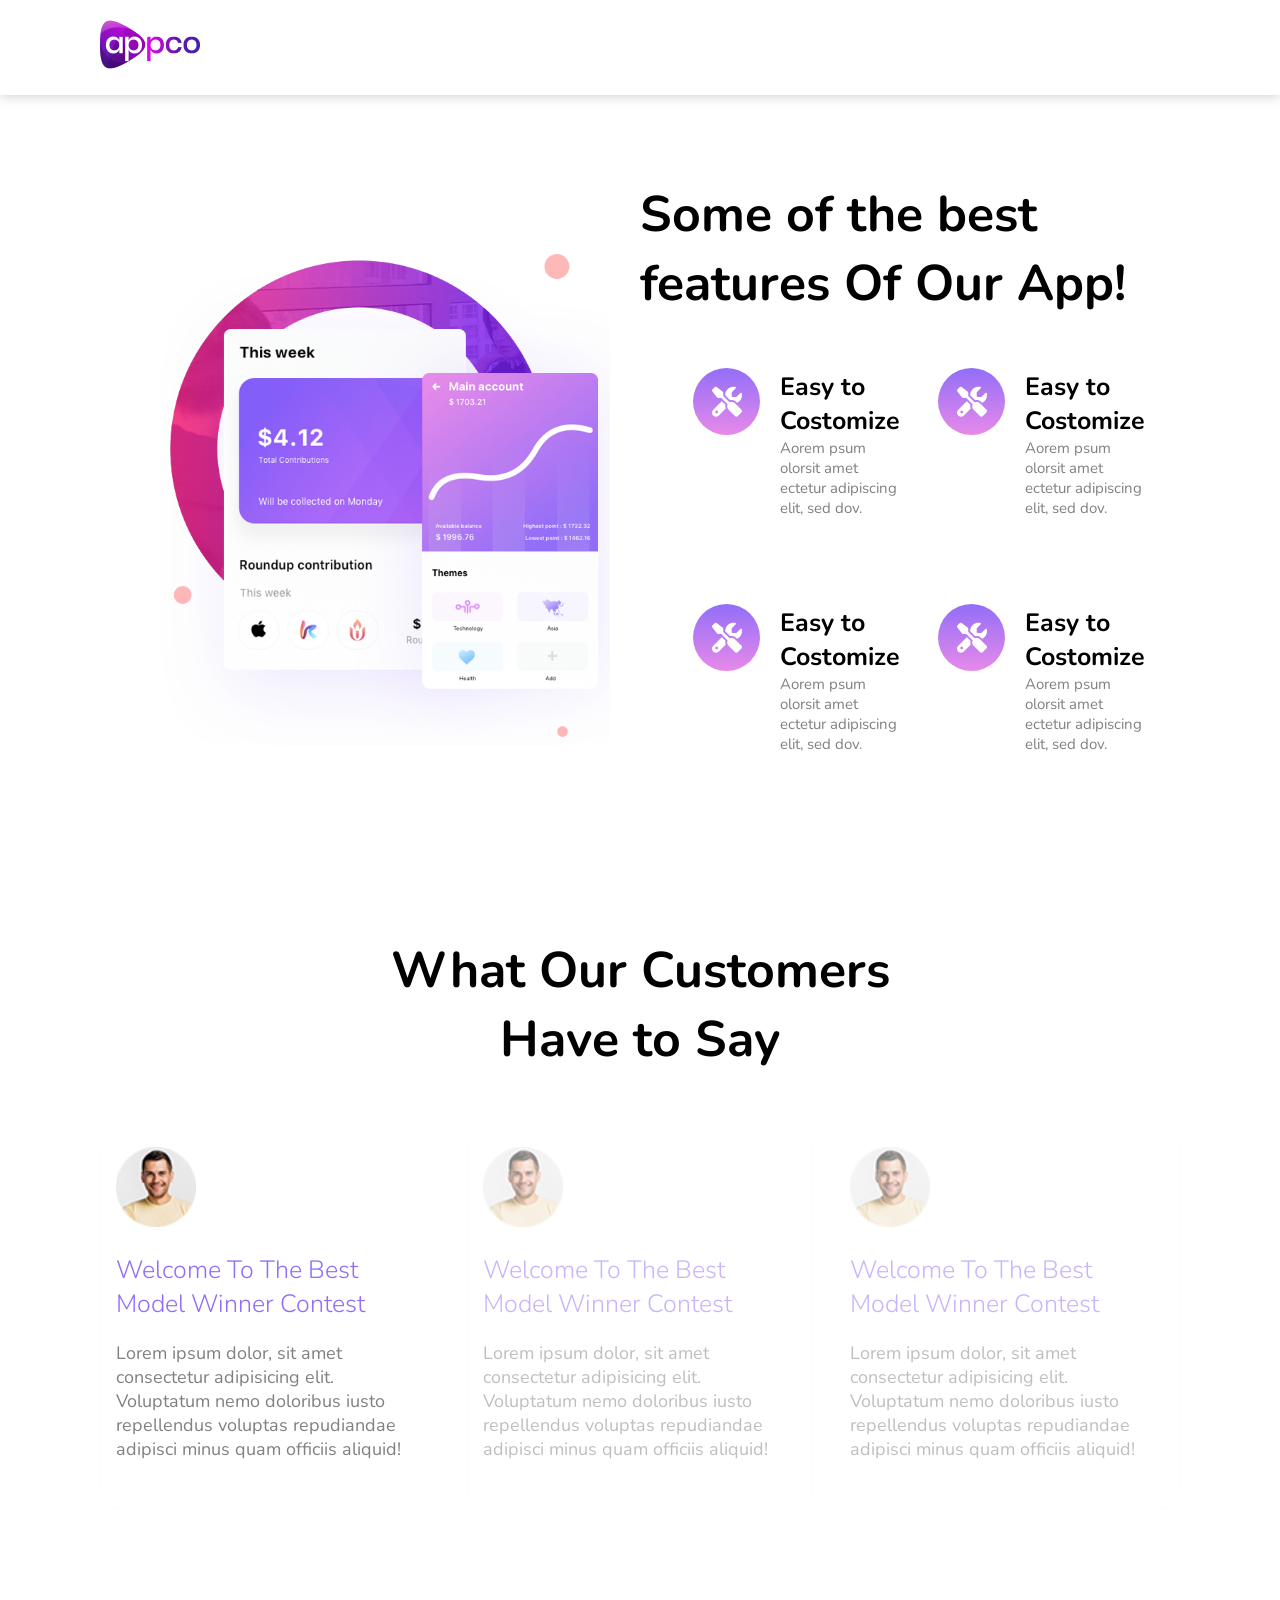
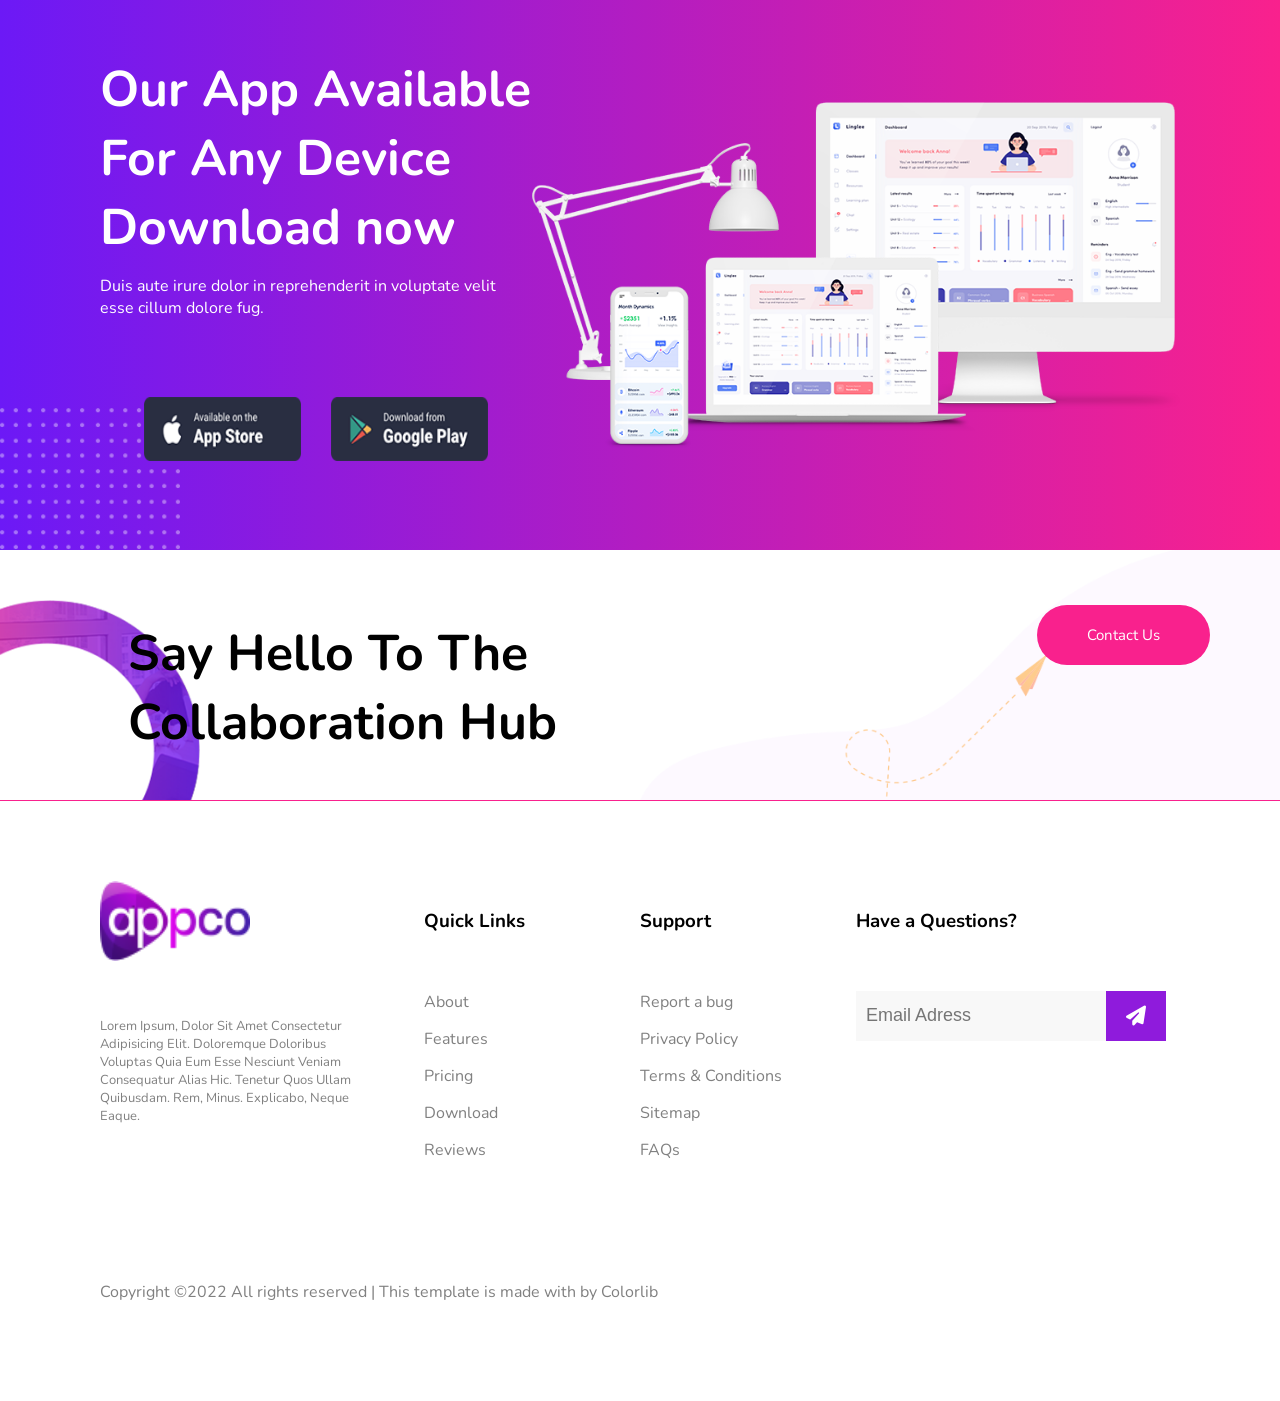
<file: Feature.html>
<!DOCTYPE html>
<html lang="en">

<head>
    <meta charset="UTF-8">
    <meta name="viewport" content="width=device-width, initial-scale=1.0">
    <title>appoco</title>
    <link rel="stylesheet" href="./style.css">
    <link rel="stylesheet" href="style-main.css">
    <link rel="stylesheet" href="https://cdnjs.cloudflare.com/ajax/libs/font-awesome/6.1.2/css/all.min.css"
        integrity="sha512-1sCRPdkRXhBV2PBLUdRb4tMg1w2YPf37qatUFeS7zlBy7jJI8Lf4VHwWfZZfpXtYSLy85pkm9GaYVYMfw5BC1A=="
        crossorigin="anonymous" referrerpolicy="no-referrer" />
    <link rel="preconnect" href="https://fonts.googleapis.com">
    <link rel="preconnect" href="https://fonts.gstatic.com" crossorigin>
    <link href="https://fonts.googleapis.com/css2?family=Nunito:wght@300;400;500;600;700;800;900&display=swap"
        rel="stylesheet">
</head>

<body>
    <!------------------------------------------------------------------------------->
    <!--start nav-->
    <nav>
        <div class="logo">
            <a href="master.html"><img src="./img/nav/xlogo.png.pagespeed.ic.TPJcIPa4Tw.webp" alt=""></a>
        </div>
        <div class="links">
            <ul>
                <li><a href="index.html">Home</a></li>
                <li><a href="Feature.html">Feature</a></li>
                <li><a href="Services.html">Services</a></li>
                <li><a href="Pricing.html">Pricing</a></li>
                <li><a href="#">Pages</a></li>
                <li><a href="#Contact">Contact</a></li>
            </ul>
        </div>
    </nav>
    <!--end nav-->
    <!------------------------------------------------------------------------------->
    <!------------------------------------------------------------------------------->
    <!--start section two-->


    <section class="two">
        <div class="boxs">
            <div class="left-box">
                <img src="./img/section-two/xbest-features.png.pagespeed.ic.-EurwAn5bC.webp" alt="">
            </div>
            <div class="right-box">
                <h2>Some of the best features Of Our App!</h2>
                <div class="boxs">
                    <div class="box1">
                        <div class="icon">
                            <i class="fa-solid fa-screwdriver-wrench"></i>
                        </div>
                        <div class="text">
                            <h3>Easy to Costomize</h3>
                            <p>Aorem psum olorsit amet ectetur adipiscing elit, sed dov.</p>
                        </div>
                    </div>
                    <div class="box1">
                        <div class="icon">
                            <i class="fa-solid fa-screwdriver-wrench"></i>
                        </div>
                        <div class="text">
                            <h3>Easy to Costomize</h3>
                            <p>Aorem psum olorsit amet ectetur adipiscing elit, sed dov.</p>
                        </div>
                    </div>
                    <div class="box1">
                        <div class="icon">
                            <i class="fa-solid fa-screwdriver-wrench"></i>
                        </div>
                        <div class="text">
                            <h3>Easy to Costomize</h3>
                            <p>Aorem psum olorsit amet ectetur adipiscing elit, sed dov.</p>
                        </div>
                    </div>
                    <div class="box1">
                        <div class="icon">
                            <i class="fa-solid fa-screwdriver-wrench"></i>
                        </div>
                        <div class="text">
                            <h3>Easy to Costomize</h3>
                            <p>Aorem psum olorsit amet ectetur adipiscing elit, sed dov.</p>
                        </div>
                    </div>
                </div>
            </div>
        </div>
    </section>


    <!--end section two-->
    <!------------------------------------------------------------------------------->
    <!------------------------------------------------------------------------------->
    <!--start section six-->


    <section class="six">
        <div class="text">
            <h2>What Our Customers Have to Say</h2>
        </div>
        <div class="boxs">
            <div class="box">
                <img src="./img/section-six/xman2.png.pagespeed.ic.9QnQkd8vT9.webp" alt="">
                <h3>Welcome To The Best Model Winner Contest</h3>
                <p>Lorem ipsum dolor, sit amet consectetur adipisicing elit. Voluptatum nemo doloribus iusto repellendus
                    voluptas repudiandae adipisci minus quam officiis aliquid!</p>
            </div>
            <div class="box blur">
                <img src="./img/section-six/xman2.png.pagespeed.ic.9QnQkd8vT9.webp" alt="">
                <h3>Welcome To The Best Model Winner Contest</h3>
                <p>Lorem ipsum dolor, sit amet consectetur adipisicing elit. Voluptatum nemo doloribus iusto repellendus
                    voluptas repudiandae adipisci minus quam officiis aliquid!</p>
            </div>
            <div class="box blur">
                <img src="./img/section-six/xman2.png.pagespeed.ic.9QnQkd8vT9.webp" alt="">
                <h3>Welcome To The Best Model Winner Contest</h3>
                <p>Lorem ipsum dolor, sit amet consectetur adipisicing elit. Voluptatum nemo doloribus iusto repellendus
                    voluptas repudiandae adipisci minus quam officiis aliquid!</p>
            </div>
        </div>
    </section>


    <!--end section six-->
    <!------------------------------------------------------------------------------->
    <!------------------------------------------------------------------------------->
    <!--start app section-->



    <section class="app">
        <div class="left-box">
            <h2>Our App Available For Any Device Download now</h2>
            <p>Duis aute irure dolor in reprehenderit in voluptate velit esse cillum dolore fug.
            </p>
            <div class="imgs">
                <img src="./img/app/xapp_btn1.png.pagespeed.ic.YpLN5QcG95.webp" alt="">
                <img src="./img/app/xapp_btn2.png.pagespeed.ic._NK39AKizi.webp" alt="">
            </div>
        </div>
        <div class="right-box">
            <img src="./img/app/xavailable-app.png.pagespeed.ic.AJNBEefGH7.webp" alt="">
        </div>
        <img src="./img/app/xapp-shape-left.png.pagespeed.ic.S1YjF5wvGa.webp" alt="" class="back" id="Contact">
    </section>



    <!--end app section-->
    <!------------------------------------------------------------------------------->
    <!------------------------------------------------------------------------------->
    <!--start contact us-->

    <section class="contact" id="Contact">
        <div class="content">
            <div class="left-box">
                <h2>Say Hello To The Collaboration Hub</h2>
            </div>
            <img src="./img/contact/xsay-shape-left.png.pagespeed.ic.lpmVustF7k.webp" alt="">
            <div class="right-box">
                <a href="#">contact us</a>
            </div>
        </div>
    </section>


    <!--end contact us-->
    <!------------------------------------------------------------------------------->
    <!------------------------------------------------------------------------------->
    <!--start footer-->


    <footer>
        <div class="boxs">
            <div class="box1">
                <img src="./img/nav/xlogo.png.pagespeed.ic.TPJcIPa4Tw.webp" alt="">
                <p>Lorem ipsum, dolor sit amet consectetur adipisicing elit. Doloremque doloribus voluptas quia eum esse
                    nesciunt veniam consequatur alias hic. Tenetur quos ullam quibusdam. Rem, minus. Explicabo, neque
                    eaque.</p>
            </div>
            <div class="box2">
                <h3>Quick Links</h3>
                <ul>
                    <li> <a href="#">About</a></li>
                    <li> <a href="#">Features</a></li>
                    <li> <a href="#">Pricing</a></li>
                    <li> <a href="#">Download</a></li>
                    <li> <a href="#">Reviews</a></li>
                </ul>
            </div>
            <div class="box3">
                <h3>Support</h3>
                <ul>
                    <li> <a href="#">Report a bug</a></li>
                    <li> <a href="#">Privacy Policy</a></li>
                    <li> <a href="#">Terms & Conditions</a></li>
                    <li> <a href="#">Sitemap</a></li>
                    <li> <a href="#">FAQs</a></li>
                </ul>
            </div>
            <div class="box4">
                <h3>Have a Questions?</h3>
                <form>
                    <input type="email" placeholder="Email Adress">
                    <button class="btn"><i class="fa-solid fa-paper-plane"></i></button>
                </form>
            </div>
        </div>
        <div class="copy">
            <p>Copyright ©2022 All rights reserved | This template is made with by Colorlib</p>
        </div>
    </footer>


    <!--end footer-->
    <!------------------------------------------------------------------------------->

</body>

</html>
</file>
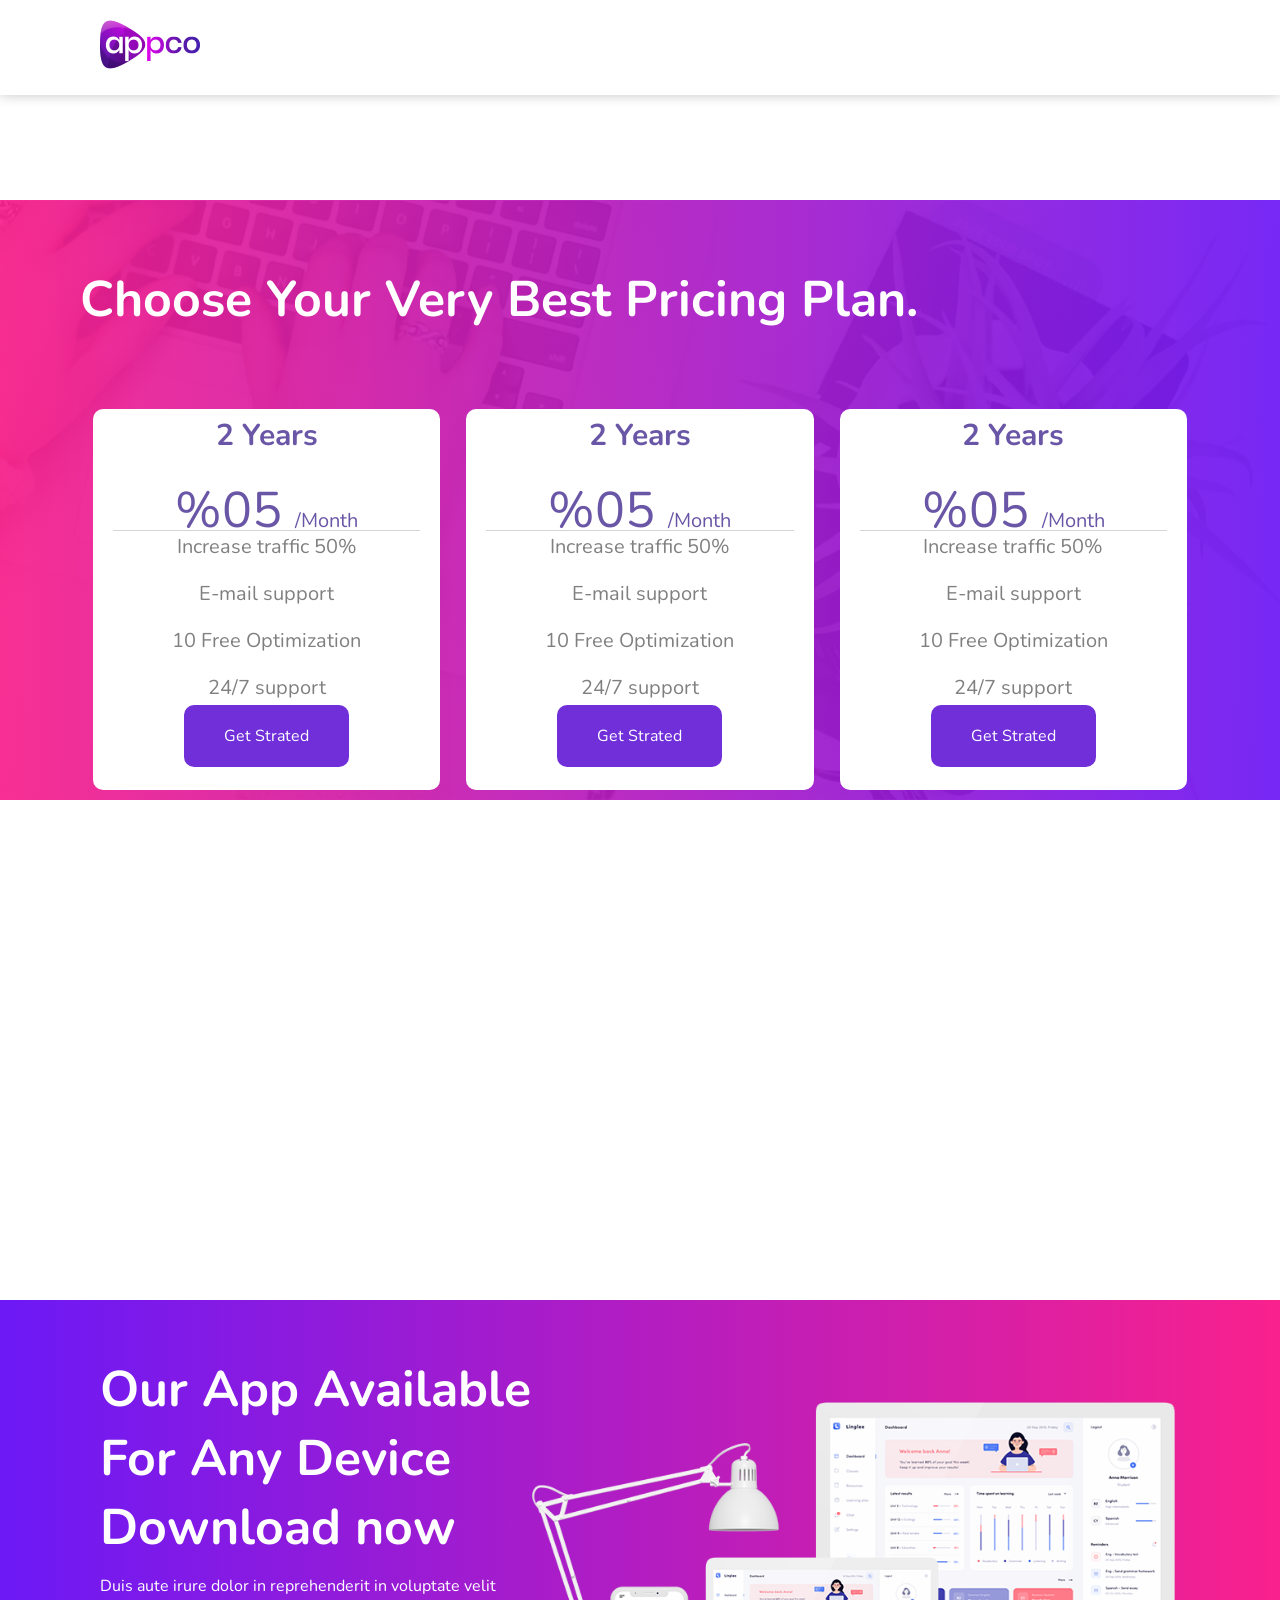
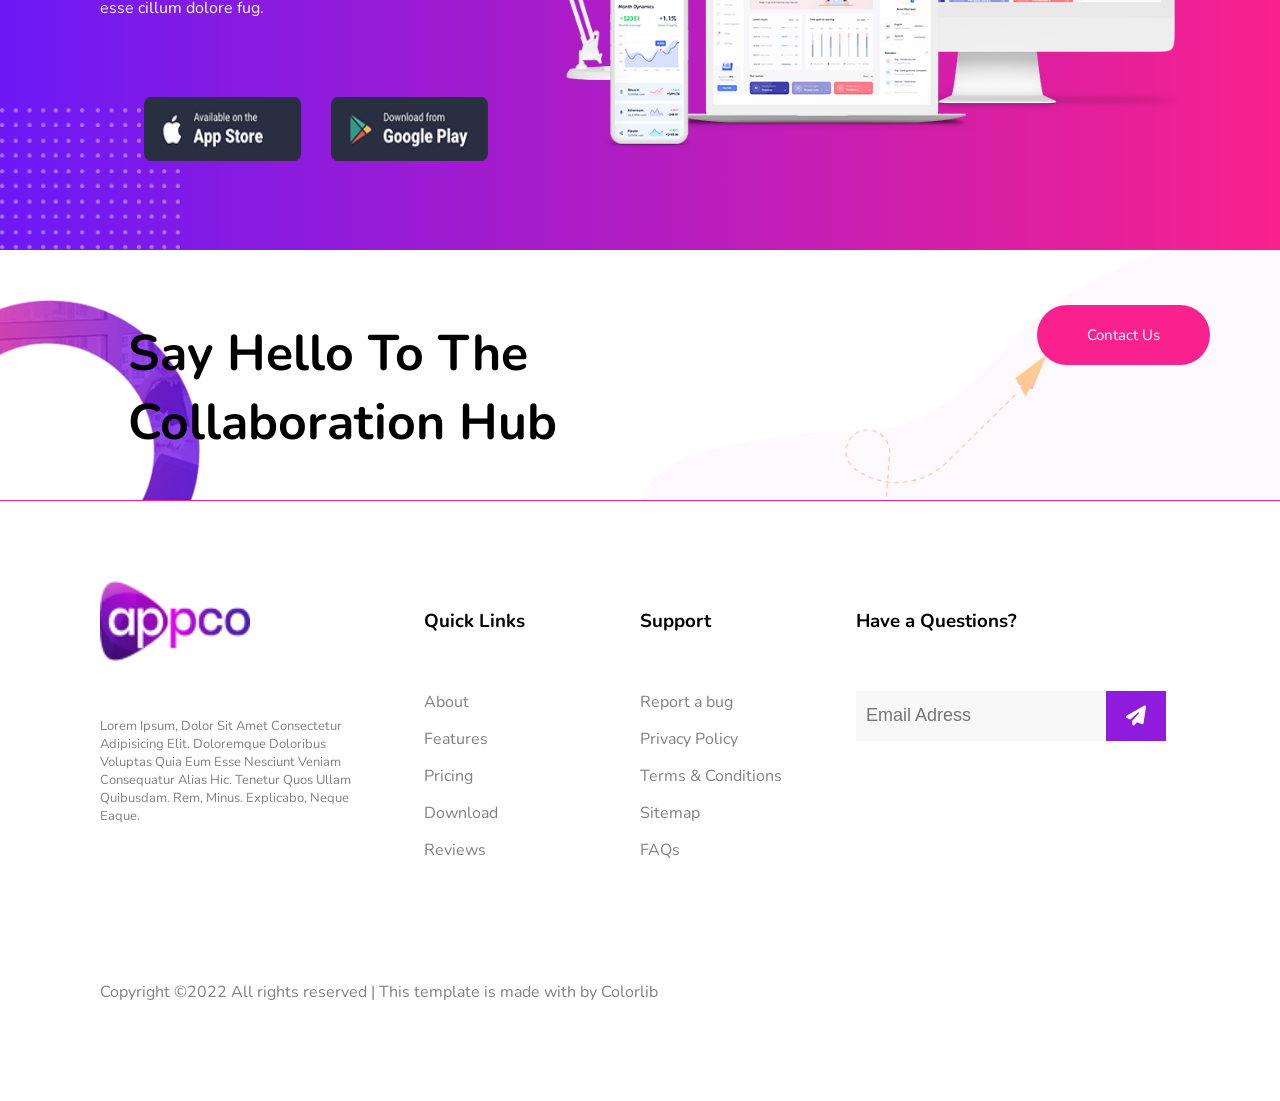
<file: Pricing.html>
<!DOCTYPE html>
<html lang="en">

<head>
    <meta charset="UTF-8">
    <meta name="viewport" content="width=device-width, initial-scale=1.0">
    <title>appoco</title>
    <link rel="stylesheet" href="./style.css">
    <link rel="stylesheet" href="style-main.css">
    <link rel="stylesheet" href="https://cdnjs.cloudflare.com/ajax/libs/font-awesome/6.1.2/css/all.min.css"
        integrity="sha512-1sCRPdkRXhBV2PBLUdRb4tMg1w2YPf37qatUFeS7zlBy7jJI8Lf4VHwWfZZfpXtYSLy85pkm9GaYVYMfw5BC1A=="
        crossorigin="anonymous" referrerpolicy="no-referrer" />
    <link rel="preconnect" href="https://fonts.googleapis.com">
    <link rel="preconnect" href="https://fonts.gstatic.com" crossorigin>
    <link href="https://fonts.googleapis.com/css2?family=Nunito:wght@300;400;500;600;700;800;900&display=swap"
        rel="stylesheet">
</head>

<body>
    <!------------------------------------------------------------------------------->
    <!--start nav-->
    <nav>
        <div class="logo">
            <a href="master.html"><img src="./img/nav/xlogo.png.pagespeed.ic.TPJcIPa4Tw.webp" alt=""></a>
        </div>
        <div class="links">
            <ul>
                <li><a href="index.html">Home</a></li>
                <li><a href="Feature.html">Feature</a></li>
                <li><a href="Services.html">Services</a></li>
                <li><a href="Pricing.html">Pricing</a></li>
                <li><a href="#">Pages</a></li>
                <li><a href="#Contact">Contact</a></li>
            </ul>
        </div>
    </nav>
    <!--end nav-->
    <!------------------------------------------------------------------------------->
    <!------------------------------------------------------------------------------->
    <!--start section five-->


    <section class="five">
        <div class="back-color">
            <div class="text">
                <h2>Choose Your Very Best Pricing Plan.</h2>
            </div>
            <div class="boxs">

                <div class="box">
                    <div class="dis">
                        <h3>2 years</h3>
                        <p><span>%05 </span>/month</p>
                    </div>
                    <div class="stars">
                        <p>Increase traffic 50%</p>
                        <p>E-mail support</p>
                        <p>10 Free Optimization</p>
                        <p>24/7 support</p>
                    </div>
                    <div class="btn">
                        <a href="#">Get Strated</a>
                    </div>
                </div>
                <div class="box">
                    <div class="dis">
                        <h3>2 years</h3>
                        <p><span>%05 </span>/month</p>
                    </div>
                    <div class="stars">
                        <p>Increase traffic 50%</p>
                        <p>E-mail support</p>
                        <p>10 Free Optimization</p>
                        <p>24/7 support</p>
                    </div>
                    <div class="btn">
                        <a href="#">Get Strated</a>
                    </div>
                </div>
                <div class="box">
                    <div class="dis">
                        <h3>2 years</h3>
                        <p><span>%05 </span>/month</p>
                    </div>
                    <div class="stars">
                        <p>Increase traffic 50%</p>
                        <p>E-mail support</p>
                        <p>10 Free Optimization</p>
                        <p>24/7 support</p>
                    </div>
                    <div class="btn">
                        <a href="#">Get Strated</a>
                    </div>
                </div>
            </div>
        </div>
    </section>


    <!--end section five-->
    <!------------------------------------------------------------------------------->
    <!------------------------------------------------------------------------------->
    <!--start app section-->



    <section class="app">
        <div class="left-box">
            <h2>Our App Available For Any Device Download now</h2>
            <p>Duis aute irure dolor in reprehenderit in voluptate velit esse cillum dolore fug.
            </p>
            <div class="imgs">
                <img src="./img/app/xapp_btn1.png.pagespeed.ic.YpLN5QcG95.webp" alt="">
                <img src="./img/app/xapp_btn2.png.pagespeed.ic._NK39AKizi.webp" alt="">
            </div>
        </div>
        <div class="right-box">
            <img src="./img/app/xavailable-app.png.pagespeed.ic.AJNBEefGH7.webp" alt="">
        </div>
        <img src="./img/app/xapp-shape-left.png.pagespeed.ic.S1YjF5wvGa.webp" alt="" class="back" id="Contact">
    </section>



    <!--end app section-->
    <!------------------------------------------------------------------------------->
    <!------------------------------------------------------------------------------->
    <!--start contact us-->

    <section class="contact">
        <div class="content">
            <div class="left-box">
                <h2>Say Hello To The Collaboration Hub</h2>
            </div>
            <img src="./img/contact/xsay-shape-left.png.pagespeed.ic.lpmVustF7k.webp" alt="">
            <div class="right-box">
                <a href="#">contact us</a>
            </div>
        </div>
    </section>


    <!--end contact us-->
    <!------------------------------------------------------------------------------->
    <!------------------------------------------------------------------------------->
    <!--start footer-->


    <footer>
        <div class="boxs">
            <div class="box1">
                <img src="./img/nav/xlogo.png.pagespeed.ic.TPJcIPa4Tw.webp" alt="">
                <p>Lorem ipsum, dolor sit amet consectetur adipisicing elit. Doloremque doloribus voluptas quia eum esse
                    nesciunt veniam consequatur alias hic. Tenetur quos ullam quibusdam. Rem, minus. Explicabo, neque
                    eaque.</p>
            </div>
            <div class="box2">
                <h3>Quick Links</h3>
                <ul>
                    <li> <a href="#">About</a></li>
                    <li> <a href="#">Features</a></li>
                    <li> <a href="#">Pricing</a></li>
                    <li> <a href="#">Download</a></li>
                    <li> <a href="#">Reviews</a></li>
                </ul>
            </div>
            <div class="box3">
                <h3>Support</h3>
                <ul>
                    <li> <a href="#">Report a bug</a></li>
                    <li> <a href="#">Privacy Policy</a></li>
                    <li> <a href="#">Terms & Conditions</a></li>
                    <li> <a href="#">Sitemap</a></li>
                    <li> <a href="#">FAQs</a></li>
                </ul>
            </div>
            <div class="box4">
                <h3>Have a Questions?</h3>
                <form>
                    <input type="email" placeholder="Email Adress">
                    <button class="btn"><i class="fa-solid fa-paper-plane"></i></button>
                </form>
            </div>
        </div>
        <div class="copy">
            <p>Copyright ©2022 All rights reserved | This template is made with by Colorlib</p>
        </div>
    </footer>


    <!--end footer-->
    <!------------------------------------------------------------------------------->

</body>

</html>
</file>
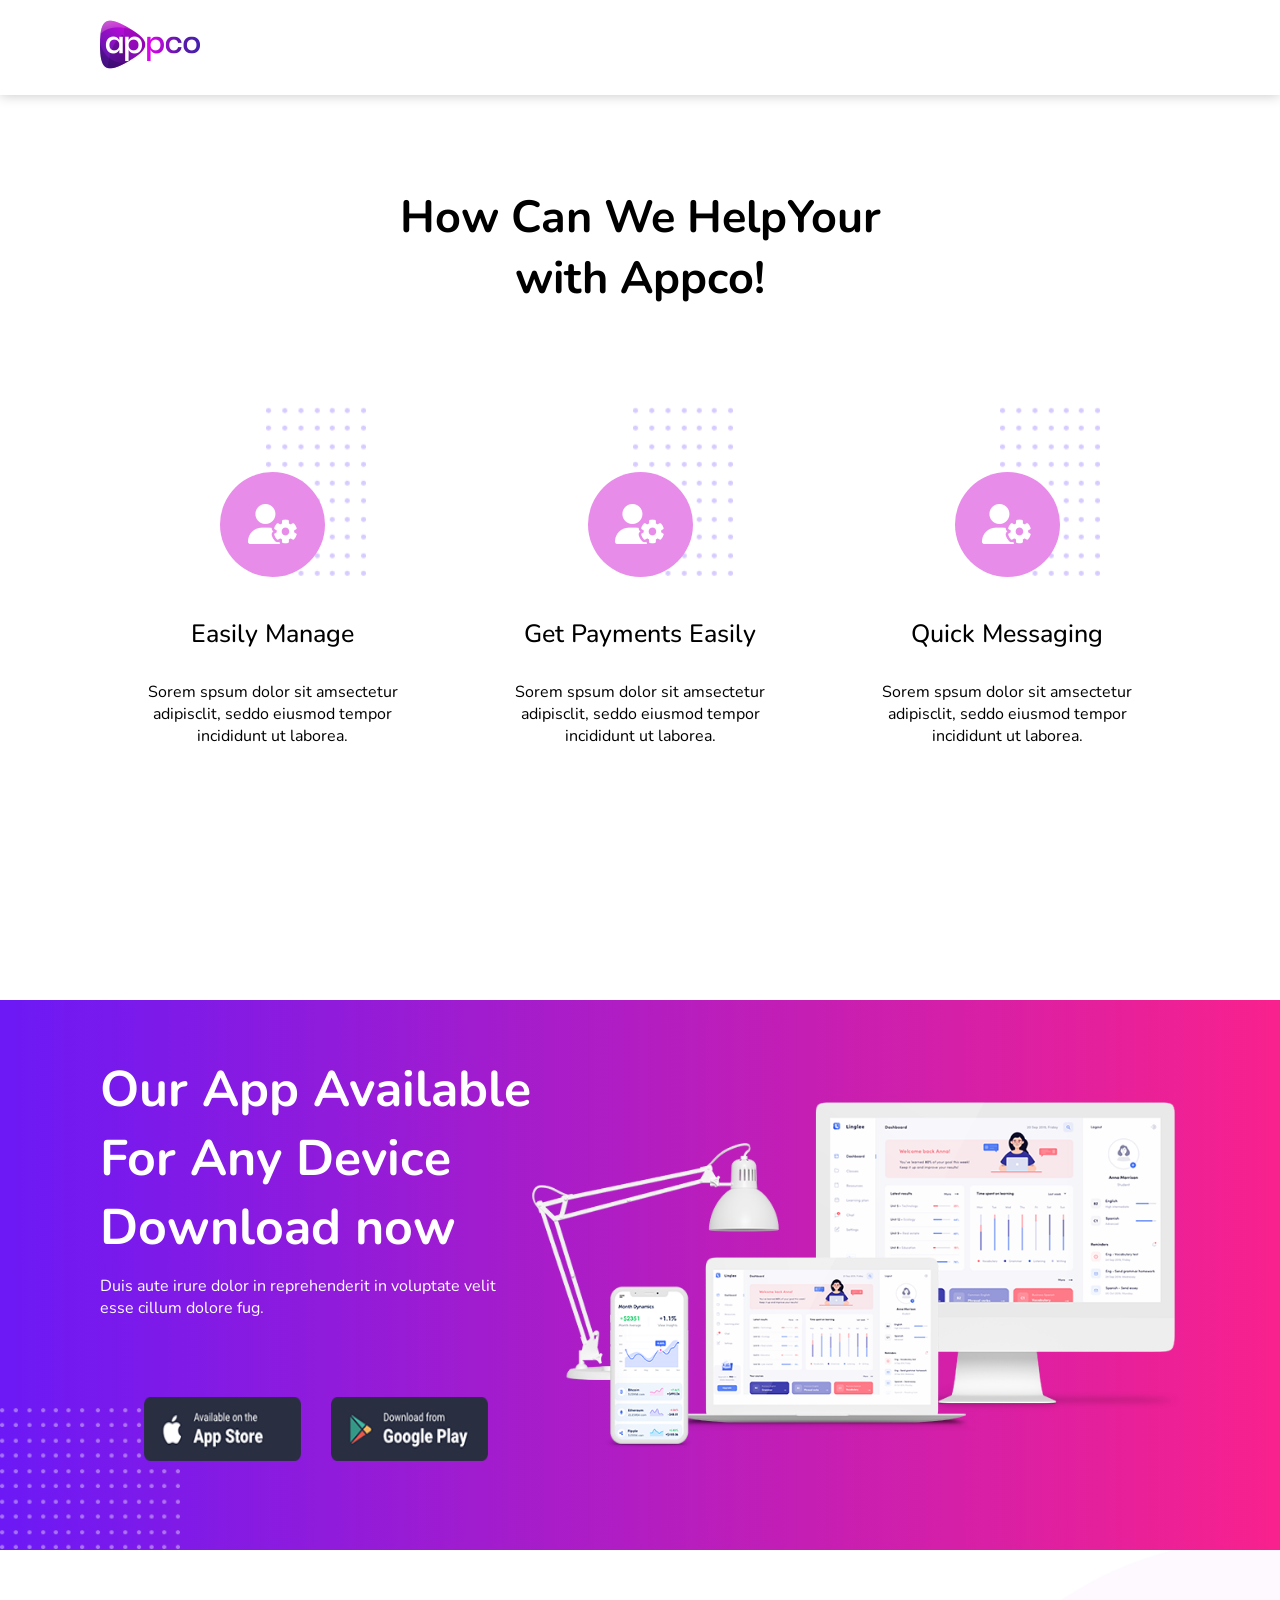
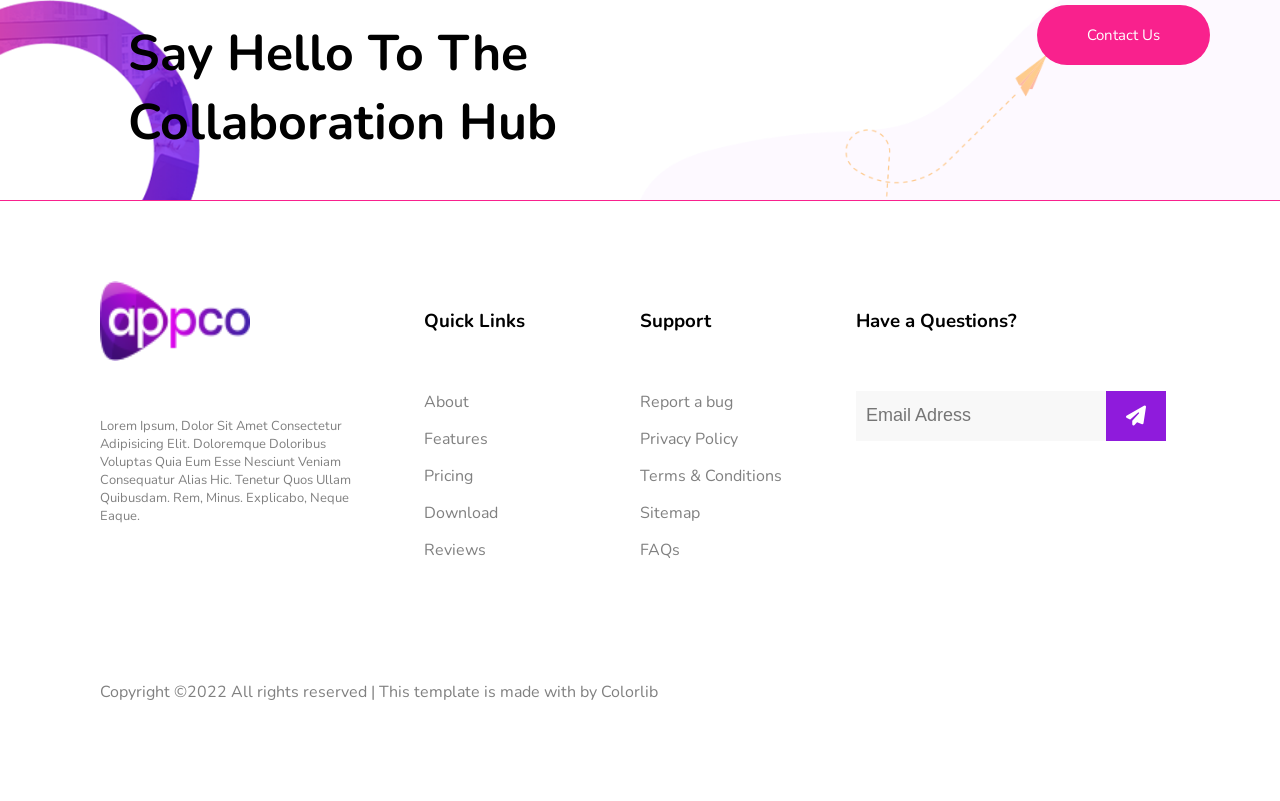
<file: Services.html>
<!DOCTYPE html>
<html lang="en">

<head>
    <meta charset="UTF-8">
    <meta name="viewport" content="width=device-width, initial-scale=1.0">
    <title>appoco</title>
    <link rel="stylesheet" href="./style.css">
    <link rel="stylesheet" href="style-main.css">
    <link rel="stylesheet" href="https://cdnjs.cloudflare.com/ajax/libs/font-awesome/6.1.2/css/all.min.css"
        integrity="sha512-1sCRPdkRXhBV2PBLUdRb4tMg1w2YPf37qatUFeS7zlBy7jJI8Lf4VHwWfZZfpXtYSLy85pkm9GaYVYMfw5BC1A=="
        crossorigin="anonymous" referrerpolicy="no-referrer" />
    <link rel="preconnect" href="https://fonts.googleapis.com">
    <link rel="preconnect" href="https://fonts.gstatic.com" crossorigin>
    <link href="https://fonts.googleapis.com/css2?family=Nunito:wght@300;400;500;600;700;800;900&display=swap"
        rel="stylesheet">
</head>

<body>
    <!------------------------------------------------------------------------------->
    <!--start nav-->
    <nav>
        <div class="logo">
            <a href="master.html"><img src="./img/nav/xlogo.png.pagespeed.ic.TPJcIPa4Tw.webp" alt=""></a>
        </div>
        <div class="links">
            <ul>
                <li><a href="index.html">Home</a></li>
                <li><a href="Feature.html">Feature</a></li>
                <li><a href="Services.html">Services</a></li>
                <li><a href="Pricing.html">Pricing</a></li>
                <li><a href="#">Pages</a></li>
                <li><a href="#Contact">Contact</a></li>
            </ul>
        </div>
    </nav>
    <!--end nav-->
    <!------------------------------------------------------------------------------->
    <!------------------------------------------------------------------------------->
    <!--start section three-->


    <section class="three">
        <div class="text">
            <h2>How Can We HelpYour with Appco!</h2>
        </div>
        <div class="boxs">
            <div class="box1">
                <div class="icon">
                    <i class="fa-solid fa-user-gear"></i>
                </div>
                <div class="title">
                    <h3>Easily Manage</h3>
                    <p>Sorem spsum dolor sit amsectetur adipisclit, seddo eiusmod tempor incididunt ut laborea.</p>
                </div>
                <img src="./img/section-three/xdot-bg.png.pagespeed.ic.CHsEbhdzpj.webp" alt="">
            </div>
            <div class="box1">
                <div class="icon">
                    <i class="fa-solid fa-user-gear"></i>
                </div>
                <div class="title">
                    <h3>Get Payments Easily</h3>
                    <p>Sorem spsum dolor sit amsectetur adipisclit, seddo eiusmod tempor incididunt ut laborea.</p>
                </div>
                <img src="./img/section-three/xdot-bg.png.pagespeed.ic.CHsEbhdzpj.webp" alt="">
            </div>
            <div class="box1">
                <div class="icon">
                    <i class="fa-solid fa-user-gear"></i>
                </div>
                <div class="title">
                    <h3>Quick Messaging</h3>
                    <p>Sorem spsum dolor sit amsectetur adipisclit, seddo eiusmod tempor incididunt ut laborea.</p>
                </div>
                <img src="./img/section-three/xdot-bg.png.pagespeed.ic.CHsEbhdzpj.webp" alt="">
            </div>
        </div>
    </section>


    <!--end section three-->
    <!------------------------------------------------------------------------------->
    <!------------------------------------------------------------------------------->
    <!--start app section-->



    <section class="app">
        <div class="left-box">
            <h2>Our App Available For Any Device Download now</h2>
            <p>Duis aute irure dolor in reprehenderit in voluptate velit esse cillum dolore fug.
            </p>
            <div class="imgs">
                <img src="./img/app/xapp_btn1.png.pagespeed.ic.YpLN5QcG95.webp" alt="">
                <img src="./img/app/xapp_btn2.png.pagespeed.ic._NK39AKizi.webp" alt="">
            </div>
        </div>
        <div class="right-box">
            <img src="./img/app/xavailable-app.png.pagespeed.ic.AJNBEefGH7.webp" alt="">
        </div>
        <img src="./img/app/xapp-shape-left.png.pagespeed.ic.S1YjF5wvGa.webp" alt="" class="back" id="Contact">
    </section>



    <!--end app section-->
    <!------------------------------------------------------------------------------->
    <!------------------------------------------------------------------------------->
    <!--start contact us-->

    <section class="contact">
        <div class="content">
            <div class="left-box">
                <h2>Say Hello To The Collaboration Hub</h2>
            </div>
            <img src="./img/contact/xsay-shape-left.png.pagespeed.ic.lpmVustF7k.webp" alt="">
            <div class="right-box">
                <a href="#">contact us</a>
            </div>
        </div>
    </section>


    <!--end contact us-->
    <!------------------------------------------------------------------------------->
    <!------------------------------------------------------------------------------->
    <!--start footer-->


    <footer>
        <div class="boxs">
            <div class="box1">
                <img src="./img/nav/xlogo.png.pagespeed.ic.TPJcIPa4Tw.webp" alt="">
                <p>Lorem ipsum, dolor sit amet consectetur adipisicing elit. Doloremque doloribus voluptas quia eum esse
                    nesciunt veniam consequatur alias hic. Tenetur quos ullam quibusdam. Rem, minus. Explicabo, neque
                    eaque.</p>
            </div>
            <div class="box2">
                <h3>Quick Links</h3>
                <ul>
                    <li> <a href="#">About</a></li>
                    <li> <a href="#">Features</a></li>
                    <li> <a href="#">Pricing</a></li>
                    <li> <a href="#">Download</a></li>
                    <li> <a href="#">Reviews</a></li>
                </ul>
            </div>
            <div class="box3">
                <h3>Support</h3>
                <ul>
                    <li> <a href="#">Report a bug</a></li>
                    <li> <a href="#">Privacy Policy</a></li>
                    <li> <a href="#">Terms & Conditions</a></li>
                    <li> <a href="#">Sitemap</a></li>
                    <li> <a href="#">FAQs</a></li>
                </ul>
            </div>
            <div class="box4">
                <h3>Have a Questions?</h3>
                <form>
                    <input type="email" placeholder="Email Adress">
                    <button class="btn"><i class="fa-solid fa-paper-plane"></i></button>
                </form>
            </div>
        </div>
        <div class="copy">
            <p>Copyright ©2022 All rights reserved | This template is made with by Colorlib</p>
        </div>
    </footer>


    <!--end footer-->
    <!------------------------------------------------------------------------------->

</body>

</html>
</file>
<file: style.css>
/*strat section one*/


.one {
    height: 600px;
    margin-top: 100px;
    margin-bottom: 100px;
}

.one .boxs {
    width: 100%;
    height: 100%;
    display: flex;
    justify-content: space-between;
    align-items: center;
}

.one .boxs .left-box,
.one .boxs .right-box {
    width: 50%;
    height: 100%;
}

.one .boxs .left-box {
    padding: 7% 0;
}

.one .boxs .left-box p {
    font-size: 15px;
    color: #2b044d;
    padding: 10px 0;
}

.one .boxs .left-box h1 {
    font-size: 70px;
    color: #2b044d;
    margin-bottom: 10px;
}

.one .boxs .left-box .change-color {
    color: gray;
    font-size: 18px;
}

.one .boxs .left-box .btn {
    width: 40%;
    height: 15%;
    margin-top: 30px;
    display: flex;
    align-items: center;
    justify-content: space-between;
}

.one .boxs .left-box .btn a {
    width: fit-content;
    padding: 15px 50px;
    border-radius: 50px;
    background: #f9218d;
    color: white;
    text-transform: capitalize;
}

.one .boxs .left-box .btn .icon {
    width: 50px;
    height: 50px;
    padding: unset;
    border-radius: 50%;
    display: flex;
    align-items: center;
    justify-content: center;
    background-color: #d852e8;
}

.one .boxs .left-box .btn .icon i {
    color: white;
}

.one .boxs .right-box {
    display: flex;
    justify-content: center;
    align-items: center;
}

.one .boxs .right-box img {
    width: 450px;
    margin-left: 80px;
}



/*end section one*/
/*---------------------------------------------------------------------------------------*/
/*---------------------------------------------------------------------------------------*/
/*start section two*/


.two {
    height: 800px;
    padding-top: 80px;
    padding-bottom: 80px;
    margin-top: 100px;
}

.two .boxs {
    width: 100%;
    height: 100%;
    display: flex;
}

.two .boxs .left-box,
.two .boxs .right-box {
    width: 50%;
    height: 100%;
}


.two .boxs .left-box {
    padding: 30px;
    display: flex;
    justify-content: flex-end;
    align-items: center;
}

.two .boxs .left-box img {
    width: 450px;
}


.two .boxs .right-box h2 {
    width: 100%;
    height: 20%;
    font-size: 50px;
}

.two .boxs .right-box .boxs {
    height: 80%;
    display: flex;
    flex-wrap: wrap;
    padding: 20px;
}

.two .boxs .right-box .boxs .box1 {
    width: 49%;
    height: 49%;
    display: flex;
    justify-content: center;
    align-items: center;
    gap: 20px;
}

.two .boxs .right-box .boxs .box1 .text {
    width: 50%;
}

.two .boxs .right-box .boxs .box1 .text h3 {
    font-size: 25px;
}

.two .boxs .right-box .boxs .box1 .text p {
    font-size: 15px;
    color: gray;
}

.two .boxs .right-box .boxs .box1 .icon {
    width: 40%;
    height: 100%;
    display: flex;
    justify-content: flex-end;
}

.two .boxs .right-box .boxs .box1 .icon i {
    width: 67px;
    height: 67px;
    margin-top: 40px;
    border-radius: 50%;
    color: white;
    display: flex;
    align-items: center;
    justify-content: center;
    font-size: 30px;
    background-image: -webkit-linear-gradient(90deg, #e78ae9 0%, #926ef8 100%)
}

/*end section two*/
/*---------------------------------------------------------------------------------------*/
/*---------------------------------------------------------------------------------------*/
/*start section three*/


.three {
    height: 900px;
    padding-top: 80px;
    padding-bottom: 80px;
    display: flex;
    flex-direction: column;
    justify-content: center;
    margin-top: 100px;

}

.three .text {
    width: 50%;
    height: 18%;
    margin: auto;
    font-size: 30px;
    text-align: center;
}

.three .boxs {
    width: 100%;
    height: 80%;
    display: flex;
    justify-content: space-between;
    align-items: center;
}


.three .boxs .box1 {
    width: 32%;
    height: 80%;
    border-radius: 10px;
    position: relative;
    transition: 0.5s;
}

.three .boxs .box1 img {
    width: 100px;
    position: absolute;
    top: 20px;
    right: 80px;

}

.three .boxs .box1:hover img {
    position: absolute;
    right: 55px;
    transition: 0.5s;
}

.three .boxs .box1:hover .icon i {
    background-color: #835ef8;
    transition: 0.5s;
}

.three .boxs .box1:hover {
    border: 1px solid #835ef8;
    transition: 0.5s;
}

.three .boxs .box1 .icon {
    width: 100%;
    height: 40%;
    display: flex;
    flex-direction: column;
    justify-content: flex-end;
    align-items: center;
    margin-top: 20px;
}

.three .boxs .box1 .icon i {
    width: 105px;
    height: 105px;
    background-color: #e88cea;
    border-radius: 50%;
    display: flex;
    justify-content: center;
    align-items: center;
    font-size: 40px;
    color: white;
    z-index: 1000;
    margin-bottom: 20px;
}

.three .boxs .box1 .title h3 {
    width: 100%;
    font-size: 25px;
    font-weight: 500;
    padding: 20px 0;
    text-align: center;
}

.three .boxs .box1 .title h3:hover {
    color: #835ef8;
    cursor: pointer;
}

.three .boxs .box1 .title p {
    width: 100%;
    text-align: center;
    padding: 10px 30px;
}


/*end section three*/
/*---------------------------------------------------------------------------------------*/
/*---------------------------------------------------------------------------------------*/
/*start section four*/


.four {
    padding-right: unset;
    height: 700px;
}

.four .boxs {
    width: 100%;
    height: 100%;
    display: flex;
    align-items: center;
}

.four .boxs .left-box,
.four .boxs .right-box {
    height: 80%;
}

.four .boxs .left-box {
    width: 40%;
    padding: 15% 0;
}

.four .boxs .right-box {
    width: 60%;
    background-image: url(./img/section-four/1.webp);
}

.four .boxs .left-box h2 {
    font-size: 40px;
    width: 300px;
    color: #2b044d;
}

.four .boxs .left-box p {
    padding: 20px 60px 0 0;
}


/*end section four*/
/*---------------------------------------------------------------------------------------*/
/*---------------------------------------------------------------------------------------*/
/*start section five*/


.five {
    height: 600px;
    background: url(/img/section-five/best_pricingbg.jpg.webp);
    background-size: cover;
    background-position: center;
    padding: unset;
    margin-bottom: 500px;
    margin-top: 200px;
}

.five .back-color {
    padding: 0 80px;
    width: 100%;
    height: 100%;
    display: flex;
    flex-direction: column;
    background-image: -webkit-linear-gradient(0deg, #f9218dec 0%, #6e19f6ec 100%);
}

.five .back-color .text {
    width: 100%;
    height: 50%;
    display: flex;
    align-items: center;
}

.five .back-color .text h2 {
    font-size: 50px;
    color: white;
    text-align: center;
}

.five .back-color .boxs {
    width: 100%;
    height: 100%;
    display: flex;
    justify-content: space-around;
    align-items: center;
}

.five .back-color .boxs .box .one {
    position: absolute;
    width: 150px;
    height: 150px;
    bottom: -100px;
    right: -50px;
}

.five .back-color .boxs .box {
    width: 31%;
    height: 95%;
    border-radius: 10px;
    padding: 20px;
    background-color: white;
}

.five .back-color .boxs .box:hover {
    border: 1px solid #f9218d;
    transition: 0.5s;
}

.five .back-color .boxs .box:hover .btn a {
    background-color: #f9218d;
    transition: 1.5s;
}

.five .back-color .boxs .box .dis {
    width: 100%;
    height: 30%;
    display: flex;
    flex-direction: column;
    align-items: center;
    justify-content: center;
    gap: 20px;
    border-bottom: 1px solid rgba(128, 128, 128, 0.336);
}

.five .back-color .boxs .box .dis h3 {
    font-size: 30px;
    color: #6a56a6;
    text-transform: capitalize;
}

.five .back-color .boxs .box .dis p {
    font-size: 20px;
    color: #6a56a6;
    text-transform: capitalize;
}

.five .back-color .boxs .box .dis p span {
    font-size: 50px;
}

.five .back-color .boxs .box .stars {
    width: 100%;
    height: 50%;
    display: flex;
    flex-direction: column;
    justify-content: center;
    align-items: center;
    text-align: center;
    gap: 20px;
}

.five .back-color .boxs .box .stars p {
    font-size: 20px;
    color: gray;
}

.five .back-color .boxs .box .btn {
    width: 100%;
    height: 20%;
    display: flex;
    justify-content: center;
    align-items: center;
}

.five .back-color .boxs .box .btn a {
    color: white;
    text-transform: capitalize;
    padding: 20px 40px;
    border-radius: 10px;
    background-color: #712fda;
}

/*end section five*/
/*---------------------------------------------------------------------------------------*/
/*---------------------------------------------------------------------------------------*/
/*start section six*/


.six {
    height: 700px;
}

.six .text {
    width: 100%;
    height: 30%;
    display: flex;
    align-items: center;
    justify-content: center;
}

.six .text h2 {
    width: 500px;
    text-align: center;
    font-size: 50px;
}

.six .boxs {
    width: 100%;
    height: 60%;
    display: flex;
    justify-content: space-between;
    align-items: center;
}

.six .boxs .box {
    width: 32%;
    height: 90%;
    background-color: white;
    border-radius: 20px;
    border: 1px solid rgba(128, 128, 128, 0.021);
    padding: 15px;
}

.six .boxs .box img {
    width: 80px;
}

.six .boxs .box h3 {
    padding: 20px 0;
    font-size: 25px;
    color: #926ef8;
    font-weight: 300;
}

.six .boxs .box p {
    width: 300px;
    font-size: 18px;
    color: gray;
}

.six .boxs .blur {
    opacity: 0.5;
}

/*end section six*/
/*---------------------------------------------------------------------------------------*/
</file>
<file: style-main.css>
* {
    margin: 0;
    padding: 0;
    box-sizing: border-box;
}

img {
    width: 100%;
}

li {
    list-style: none;
}

a {
    text-decoration: none;
}

nav,
section,
footer {
    width: 1343px;
    margin: auto;
    padding: 0 100px;
}

body {
    font-family: 'Nunito', sans-serif;
}


/*--------------------------------------------------------------------*/
/*start nav*/

nav {
    height: 100px;
    padding: unset;
    padding: 20px;
    display: flex;
    justify-content: space-between;
    box-shadow: #0000003b 0px 0px 12px;
    z-index: 5000;
    position: fixed;
    left: 0;
    right: 0;
    top: 0;
    background-color: white;
}

nav .fa-solid {
    display: none;
}

nav .logo {
    width: 30%;
    height: 100%;
    display: flex;
    justify-content: flex-start;
    align-items: center;
}


nav .logo a img {
    width: 100px;
    margin-left: 100px;
}

nav .links {
    width: 50%;
    height: 100%;
}

nav .links ul {
    width: 100%;
    height: 100%;
    display: flex;
    justify-content: center;
    align-items: center;
    gap: 20px;
}

nav .links ul li {
    width: fit-content;
    height: fit-content;
    padding: 10px;
    display: flex;
    align-items: center;
    justify-content: center;
}

nav .links ul li:hover {
    border-bottom: 2px solid #a60dcf;
    cursor: pointer;
}

nav .links ul li a {
    font-size: 17px;
    color: #051441;
}




/*end nav*/
/*--------------------------------------------------------------------*/
/*--------------------------------------------------------------------*/
/*start app section*/


.app {
    height: 550px;
    background-image: -webkit-linear-gradient(0deg, #6c19f6 0%, #f9218d 100%);
    display: flex;
    align-items: center;
    justify-content: center;
    position: relative;
}

.app .back {
    position: absolute;
    width: 180px;
    left: 0;
    bottom: 0;
    z-index: 1;
}

.app .left-box {
    width: 40%;
    height: 80%;
}

.app .left-box h2 {
    width: 100%;
    height: 50%;
    font-size: 50px;
    color: white;
}

.app .left-box p {
    width: 100%;
    height: 20%;
    color: white;
}

.app .left-box .imgs {
    display: flex;
    align-items: center;
    justify-content: center;
    gap: 30px;
    width: 100%;
    height: 30%;
    padding: 20px;

}

.app .left-box .imgs img {
    width: 40%;
    height: 70%;
    z-index: 1000;
}

.app .right-box {
    width: 60%;
    height: 80%;
    display: flex;
    align-items: center;
    justify-content: center;
}




/*end app section*/
/*--------------------------------------------------------------------*/
/*--------------------------------------------------------------------*/
/*start Contact us*/

.contact {
    padding: unset;
    overflow: hidden;
    border-bottom: 1px solid rgb(249, 33, 141);
}

.content {
    height: 250px;
    width: 100%;
    display: flex;
    position: relative;
}

.content img {
    width: 300px;
    position: absolute;
    bottom: -40%;
    left: -100px;
    animation: rotate 30s infinite;
}

@keyframes rotate {
    from {
        transform: rotate(0);
    }

    to {
        transform: rotate(360deg);
    }
}



.content .left-box,
.content .right-box {
    width: 50%;
    height: 100%;
}

.content .left-box {

    background-color: white;
    padding: 2% 0 0 10%;
    display: flex;
    align-items: center;
}

.content .left-box h2 {
    font-size: 50px;
    z-index: 1000;
}

.content .right-box {
    background: url(/img/contact/xsay-shape-right.png.pagespeed.ic.eTuVF_bJv6.webp);
    background-size: cover;
    background-position: bottom;
    display: flex;
    justify-content: flex-end;
    align-items: center;
}



.content .right-box a {
    width: fit-content;
    color: white;
    text-transform: capitalize;
    font-size: 15px;
    padding: 20px 50px;
    display: flex;
    align-items: center;
    margin-right: 70px;
    margin-bottom: 80px;
    border-radius: 30px;
    background-color: rgb(249, 33, 141);
}

/*end Contact us*/
/*--------------------------------------------------------------------*/
/*--------------------------------------------------------------------*/
/*start footer*/


footer {
    height: 600px;
}

footer .boxs {
    width: 100%;
    height: 80%;
    padding: 80px 0;
    display: flex;
    justify-content: space-between;
    align-items: center;
}

footer .boxs .box1,
footer .boxs .box4 {
    width: 30%;
    height: 100%;

}

footer .boxs .box2,
footer .boxs .box3 {
    width: 20%;
    height: 100%;
}

footer .boxs .box1 img {
    width: 150px;
    height: 80px;
}

footer .boxs .box1 p {
    padding: 50px 0;
    padding-right: 50px;
    font-size: 13px;
    color: gray;
    text-transform: capitalize;
}

footer .boxs .box2 h3,
footer .boxs .box3 h3,
footer .boxs .box4 h3 {
    height: 80px;
    display: flex;
    align-items: center;
}

footer .boxs .box2 ul,
footer .boxs .box3 ul {
    display: flex;
    flex-direction: column;
    gap: 15px;
}

footer .boxs .box2 ul li a,
footer .boxs .box3 ul li a {
    color: gray;
}

footer .boxs .box2 ul,
footer .boxs .box3 ul,
footer .boxs .box4 form {
    padding: 30px 0;
}

footer .boxs .box4 form {
    display: flex;
    align-items: center;
}

footer .boxs .box4 input {
    height: 50px;
    width: 250px;
    outline: unset;
    border: unset;
    padding: 10px;
    background-color: rgba(128, 128, 128, 0.055);
}

footer .boxs .box4 input::placeholder {
    font-size: 18px;
}

footer .boxs .box4 .btn {
    width: 60px;
    height: 50px;
    background-color: #8f1bdc;
    border: unset;
    cursor: pointer;
}

footer .boxs .box4 .btn i {
    font-size: 20px;
    color: white;
}

footer .copy p {
    color: gray;
}

.contact .content .one,
.contact .content .two {
    display: none;
}

/*end footer*/
/*--------------------------------------------------------------------*/
/*--------------------------------------------------------------------*/
/*------------------------------responsiv--------------------------------------*/


@media (max-width:1280px) {

    nav,
    section,
    footer {
        width: 1280px;
    }

    .contact .content .one {
        display: none;
    }

    nav {
        width: 1280px;
        height: fit-content;
        margin: unset;
        background-color: white;
        flex-wrap: wrap;
        padding: 20px 0;
    }

    nav .logo,
    nav .fa-solid {
        width: 80%;
        height: 20%;
        padding: unset;
        margin: unset;
    }

    nav .logo a img {
        width: 100px;
    }

    nav .fa-solid {
        width: 20%;
        font-size: 30px;
        color: #a60dcf;
        cursor: pointer;
        display: flex;
        justify-content: flex-end;
        padding: 12.5px 0;
        padding-right: 80px;
    }



    nav .links {
        width: 100%;
        height: 70%;
        margin: unset;
        display: none;
    }

    nav .fa-solid:hover+.links {
        display: unset;
        padding-top: 20px;
        transition: 5s;
    }

    nav .links ul {
        height: 100%;
        flex-direction: column;
        align-items: flex-start;
        padding-left: 10%;
        padding-bottom: 20px;
    }

    nav .links ul li a {
        font-size: 100%;
    }
}




@media (max-width: 980px) {

    nav,
    section,
    footer {
        width: 980px;
    }

    .one {
        margin-right: unset;
        background: linear-gradient(to right, #f9218da1, #6e19f6a2);
    }

    .one .boxs .left-box p,
    .one .boxs .left-box h1,
    .one .boxs .left-box .btn {
        text-align: center;
        width: 100%;
    }

    .one .boxs .left-box h1 {
        font-size: 50px;
    }

    .one .boxs .left-box .change-color {
        color: white;
    }

    .one .boxs .left-box .btn {
        justify-content: center;
        gap: 20px;
    }

    .one .boxs .left-box {
        width: 100%;
        display: flex;
        flex-direction: column;
        justify-content: center;
        align-items: center;
    }

    .one .boxs .right-box {
        display: none;
    }

    .two {
        height: 1000px;
    }

    .two .boxs {
        flex-direction: column;
    }

    .two .boxs .right-box,
    .two .boxs .left-box {
        width: 100%;
        height: 50%;
        justify-content: center;
    }

    .two .boxs .left-box img {
        width: 50%;
        height: 90%;
    }

    .two .boxs .right-box h2 {
        width: 100%;
        height: 20%;
        font-size: 20px;
        display: flex;
        justify-content: center;
    }

    .two .boxs .right-box .boxs .box1 {
        width: 50%;
        height: 50%;
        padding: 20px 0;
    }

    .two .boxs .right-box .boxs .box1 .icon {
        width: 20%;
        height: 10%;
        align-items: flex-end;
    }

    .two .boxs .right-box .boxs .box1 .icon i {
        font-size: 20px;
        width: 40px;
        height: 40px;
    }

    .two .boxs .right-box .boxs .box1 .icon .text {
        width: 80%;
        height: 100%;
    }

    .two .boxs .right-box .boxs .box1 .text h3 {
        font-size: 20px;
        width: 50%;
    }

    .two .boxs .right-box .boxs .box1 .text p {
        font-size: 10px;
    }

    .three {
        height: 1100px;
    }

    .three .text {
        width: 100%;
        font-size: 20px;
    }

    .three .boxs {
        flex-direction: column;
    }

    .three .boxs .box1 {
        width: 100%;
        height: 33.33%;
    }

    .three .boxs .box1 .title {
        display: flex;
        flex-direction: column;
        justify-content: center;
        align-items: center;
    }

    .three .boxs .box1 .title h3 {
        font-size: 20px;
    }

    .three .boxs .box1 .title p {
        font-size: 10px;
        width: 50%;
    }

    .three .boxs .box1 img {
        width: 50px;
        right: 340px;
    }

    .three .boxs .box1:hover img {
        position: absolute;
        right: 320px;
        transition: 0.5s;
    }

    .three .boxs .box1 .icon i {
        font-size: 20px;
        width: 40px;
        height: 40px;
    }

    .four {
        height: 200px;
        padding: 0 100px;
        margin-bottom: unset;
    }

    .four .boxs {
        flex-direction: column;
    }

    .four .boxs .left-box {
        width: 100%;
        height: 100%;
        background-image: url(./img/section-four/1.webp);
        background-size: contain;
        background-repeat: no-repeat;
        background-position: right;
        padding-right: 50px;
    }

    .four .boxs .right-box {
        display: none;
    }

    .four .boxs .left-box h2 {
        font-size: 20px;
    }

    .four .boxs .left-box p {
        font-size: 10px;
    }

    .five {
        height: 1000px;
        margin-bottom: 100px;
    }

    .five .back-color {
        gap: 5%;
    }

    .five .back-color .text {
        margin-right: unset;
        height: 10%;
        display: flex;
        align-items: center;
        justify-content: center;
    }

    .five .back-color .text h2 {
        font-size: 20px;
        justify-content: center;
    }

    .five .back-color .boxs {
        height: 80%;
        justify-content: space-around;
        flex-direction: column;
    }

    .five .back-color .boxs .box {
        width: 70%;
        height: 31%;
    }

    .five .back-color .boxs .box .dis {
        gap: 5px;
    }

    .five .back-color .boxs .box .dis h3 {
        font-size: 20px;
    }

    .five .back-color .boxs .box .dis p span {
        font-size: 15px;
    }

    .five .back-color .boxs .box .dis p {
        font-size: 10px;
    }

    .five .back-color .boxs .box .stars {
        gap: 5px;
    }

    .five .back-color .boxs .box .stars p {
        font-size: 10px;
    }

    .five .back-color .boxs .box .btn a {
        padding: 5px 10px;
        font-size: 10px;

    }

    .six {
        height: 400px;
    }

    .six .text h2 {
        font-size: 20px;
    }

    .six .boxs .box img {
        width: 30%;
    }

    .six .boxs .box h3 {
        font-size: 50%;
    }

    .six .boxs .box p {
        font-size: 20%;
        width: 90%;
    }

    .app {
        align-items: center;
        height: 300px;
    }

    .app .left-box {
        width: 100%;
        gap: 5%;
        background: url(./img/app/xavailable-app.png.pagespeed.ic.AJNBEefGH7.webp);
        background-size: 200px;
        background-repeat: no-repeat;
        background-position: right;
    }


    .app .left-box h2 {
        font-size: 20px;
        width: 50%;
        height: 35%;
        margin-bottom: 10px;
    }

    .app .left-box p {
        width: 60%;
        font-size: 10px;
    }

    .app .back {
        width: 130px;
    }

    .app .left-box .imgs {
        gap: 30px;
        height: 50%;
        justify-content: flex-start;
        align-items: flex-start;
    }

    .app .left-box .imgs img {
        width: 20%;
        height: 30%;
        z-index: 1000;
    }

    .app .right-box {
        display: none;

    }

    .contact {
        height: 150px;
    }

    .content img {
        left: -50px;
        bottom: -80px;
        width: 150px;
        animation: rotate 30s infinite;
    }


    @keyframes rotate {
        from {
            transform: rotate(0);
        }

        to {
            transform: rotate(360deg);
        }
    }

    .contact .content .one {
        display: unset;
        position: absolute;
        left: 830px;
        bottom: -100px;
        height: unset;
        width: 200px;
        animation: rotate 30s infinite;
        border-radius: 100px;
        background-color: unset;
        z-index: -50;
    }

    .contact .content .two {
        display: unset;
        position: absolute;
        left: 700px;
        bottom: 0px;
        height: unset;
        width: 200px;
        animation: rotate 30s infinite;
        border-radius: 100px;
        background-color: unset;
        z-index: -50;
    }


    .content {
        position: relative;
        height: 100%;
        flex-direction: column;
    }

    .content .left-box {
        justify-content: center;
        align-items: center;
        height: 50%;
    }

    .content .left-box h2 {
        font-size: 20px;
    }

    .content .right-box a {
        padding: 5px 20px;
        font-size: 10px;
        margin: unset;
    }

    .content .right-box {
        background: unset;
        height: 50%;
        justify-content: center;
        z-index: 1000;
    }

    footer {
        height: 1100px;
        background: linear-gradient(to bottom, #f9218d, #6c19f6);
        margin-top: 100px;
    }

    footer .boxs {
        height: 90%;
        flex-direction: column;
        justify-content: center;
        align-items: center;
        gap: 4%;
    }

    footer .boxs .box1,
    footer .boxs .box2,
    footer .boxs .box3,
    footer .boxs .box4 {
        width: 70%;
        height: 24%;
    }

    footer .copy {
        width: 100%;
        height: 5%;
        font-size: 10px;
    }

    footer .boxs .box2 ul li a,
    footer .boxs .box3 ul li a,
    footer .copy p {
        font-size: 10px;
        display: flex;
        justify-content: center;
        text-align: center;
        width: 100%;
        color: white;
    }

    footer .boxs .box2 h3,
    footer .boxs .box3 h3,
    footer .boxs .box4 h3 {
        font-size: 20px;
        justify-content: center;
    }

    footer .boxs .box1 img {
        width: 50px;
        height: 30px;
    }

    footer .boxs .box1 {
        display: flex;
        flex-direction: column;
        justify-content: center;
        align-items: center;
        gap: 20px;
    }

    footer .boxs .box1 p {
        text-align: center;
        font-size: 10px;
        padding: unset;
        margin: unset;
        width: 50%;
        color: white;
    }

    footer .boxs .box4 form {
        padding: unset;
        justify-content: center;
    }

    footer .boxs .box4 form input,
    footer .boxs .box4 form .btn {
        background-color: white;
    }

    footer .boxs .box4 form input,
    footer .boxs .box4 form .btn {
        height: 40px;
    }

    footer .boxs .box4 form input::placeholder {
        font-size: 10px;
    }

    footer .boxs .box4 form .btn i {
        color: #f9218d;
    }
}

@media (max-width: 680px) {

    nav,
    section,
    footer {
        width: 680px;
    }

    .one {
        margin-right: unset;
        background: linear-gradient(to right, #f9218da1, #6e19f6a2);
    }

    .one .boxs .left-box p,
    .one .boxs .left-box h1,
    .one .boxs .left-box .btn {
        text-align: center;
        width: 100%;
    }

    .one .boxs .left-box h1 {
        font-size: 50px;
    }

    .one .boxs .left-box .change-color {
        color: white;
    }

    .one .boxs .left-box .btn {
        justify-content: center;
        gap: 20px;
    }

    .one .boxs .left-box {
        width: 100%;
        display: flex;
        flex-direction: column;
        justify-content: center;
        align-items: center;
    }

    .one .boxs .right-box {
        display: none;
    }

    .two {
        height: 1000px;
    }

    .two .boxs {
        flex-direction: column;
    }

    .two .boxs .right-box,
    .two .boxs .left-box {
        width: 100%;
        height: 50%;
        justify-content: center;
    }

    .two .boxs .left-box img {
        width: 70%;
    }

    .two .boxs .right-box h2 {
        width: 100%;
        height: 20%;
        font-size: 20px;
        display: flex;
        justify-content: center;
    }

    .two .boxs .right-box .boxs .box1 {
        width: 50%;
        height: 50%;
        padding: 20px 0;
    }

    .two .boxs .right-box .boxs .box1 .icon {
        width: 20%;
        height: 10%;
        align-items: flex-end;
    }

    .two .boxs .right-box .boxs .box1 .icon i {
        font-size: 20px;
        width: 40px;
        height: 40px;
    }

    .two .boxs .right-box .boxs .box1 .icon .text {
        width: 80%;
        height: 100%;
    }

    .two .boxs .right-box .boxs .box1 .text h3 {
        font-size: 20px;
    }

    .two .boxs .right-box .boxs .box1 .text p {
        font-size: 10px;
    }

    .three {
        height: 1100px;
    }

    .three .text {
        width: 100%;
        font-size: 20px;
    }

    .three .boxs {
        flex-direction: column;
    }

    .three .boxs .box1 {
        width: 100%;
        height: 33.33%;
    }

    .three .boxs .box1 .title {
        display: flex;
        flex-direction: column;
        justify-content: center;
        align-items: center;
    }

    .three .boxs .box1 .title h3 {
        font-size: 20px;
    }

    .three .boxs .box1 .title p {
        font-size: 10px;
        width: 50%;
    }

    .three .boxs .box1 img {
        width: 50px;
        right: 190px;
    }

    .three .boxs .box1:hover img {
        position: absolute;
        right: 180px;
        transition: 0.5s;
    }

    .three .boxs .box1 .icon i {
        font-size: 20px;
        width: 40px;
        height: 40px;
    }

    .four {
        height: 200px;
        padding: 0 100px;
        margin-bottom: unset;
    }

    .four .boxs {
        flex-direction: column;
    }

    .four .boxs .left-box {
        width: 100%;
        height: 100%;
        background-image: url(./img/section-four/1.webp);
        background-size: contain;
        background-repeat: no-repeat;
        background-position: right;
        padding-right: 50px;
    }

    .four .boxs .right-box {
        display: none;
    }

    .four .boxs .left-box h2 {
        font-size: 20px;
    }

    .four .boxs .left-box p {
        font-size: 10px;
    }

    .five {
        height: 1000px;
        margin-bottom: 100px;
    }

    .five .back-color {
        gap: 5%;
    }

    .five .back-color .text {
        margin-right: unset;
        height: 10%;
        display: flex;
        align-items: center;
        justify-content: center;
    }

    .five .back-color .text h2 {
        font-size: 20px;
        justify-content: center;
    }

    .five .back-color .boxs {
        height: 80%;
        justify-content: space-around;
        flex-direction: column;
    }

    .five .back-color .boxs .box {
        width: 70%;
        height: 31%;
    }

    .five .back-color .boxs .box .dis {
        gap: 5px;
    }

    .five .back-color .boxs .box .dis h3 {
        font-size: 20px;
    }

    .five .back-color .boxs .box .dis p span {
        font-size: 15px;
    }

    .five .back-color .boxs .box .dis p {
        font-size: 10px;
    }

    .five .back-color .boxs .box .stars {
        gap: 5px;
    }

    .five .back-color .boxs .box .stars p {
        font-size: 10px;
    }

    .five .back-color .boxs .box .btn a {
        padding: 5px 10px;
        font-size: 10px;

    }

    .six {
        height: 400px;
    }

    .six .text h2 {
        font-size: 20px;
    }

    .six .boxs .box img {
        width: 30%;
    }

    .six .boxs .box h3 {
        font-size: 50%;
    }

    .six .boxs .box p {
        font-size: 20%;
        width: 90%;
    }

    .app {
        align-items: center;
        height: 300px;
    }

    .app .left-box {
        width: 100%;
        gap: 5%;
        background: url(./img/app/xavailable-app.png.pagespeed.ic.AJNBEefGH7.webp);
        background-size: 200px;
        background-repeat: no-repeat;
        background-position: right;
    }


    .app .left-box h2 {
        font-size: 20px;
        width: 50%;
        height: 35%;
        margin-bottom: 10px;
    }

    .app .left-box p {
        width: 60%;
        font-size: 10px;
    }

    .app .back {
        width: 130px;
    }

    .app .left-box .imgs {
        gap: 30px;
        height: 50%;
        justify-content: flex-start;
        align-items: flex-start;
    }

    .app .left-box .imgs img {
        width: 20%;
        height: 30%;
        z-index: 1000;
    }

    .app .right-box {
        display: none;

    }

    .contact {
        height: 150px;
    }

    .content img {
        left: -50px;
        bottom: -80px;
        width: 150px;
        animation: rotate 30s infinite;
    }


    @keyframes rotate {
        from {
            transform: rotate(0);
        }

        to {
            transform: rotate(360deg);
        }
    }

    .contact .content .one {
        display: unset;
        position: absolute;
        left: 530px;
        bottom: -100px;
        height: unset;
        width: 200px;
        animation: rotate 30s infinite;
        border-radius: 100px;
        background-color: unset;
        z-index: -50;
    }

    .contact .content .two {
        display: unset;
        position: absolute;
        left: 400px;
        bottom: 0px;
        height: unset;
        width: 200px;
        animation: rotate 30s infinite;
        border-radius: 100px;
        background-color: unset;
        z-index: -50;
    }


    .content {
        position: relative;
        height: 100%;
        flex-direction: column;
    }

    .content .left-box {
        justify-content: center;
        align-items: center;
        height: 50%;
    }

    .content .left-box h2 {
        font-size: 20px;
    }

    .content .right-box a {
        padding: 5px 20px;
        font-size: 10px;
        margin: unset;
    }

    .content .right-box {
        background: unset;
        height: 50%;
        justify-content: center;
        z-index: 1000;
    }

    footer {
        height: 1500px;
        background: linear-gradient(to bottom, #f9218d, #6c19f6);
        margin-top: 100px;
    }

    footer .boxs {
        height: 90%;
        flex-direction: column;
        justify-content: center;
        align-items: center;
        gap: 4%;
    }

    footer .boxs .box1,
    footer .boxs .box2,
    footer .boxs .box3,
    footer .boxs .box4 {
        width: 70%;
        height: 24%;
        margin: unset;
        padding: unset;
    }

    footer .copy {
        width: 100%;
        height: 5%;
        font-size: 10px;
    }

    footer .boxs .box2 ul li a,
    footer .boxs .box3 ul li a,
    footer .copy p {
        font-size: 10px;
        display: flex;
        justify-content: center;
        text-align: center;
        width: 100%;
        color: white;
    }

    footer .boxs .box2 h3,
    footer .boxs .box3 h3,
    footer .boxs .box4 h3 {
        font-size: 20px;
        justify-content: center;
    }

    footer .boxs .box1 img {
        width: 50px;
        height: 30px;
    }

    footer .boxs .box1 {
        display: flex;
        flex-direction: column;
        justify-content: center;
        align-items: center;
        gap: 20px;
    }

    footer .boxs .box1 p {
        text-align: center;
        font-size: 10px;
        padding: unset;
        margin: unset;
        width: 50%;
        color: white;
    }

    footer .boxs .box4 form {
        padding: unset;
        justify-content: center;
    }

    footer .boxs .box4 form input,
    footer .boxs .box4 form .btn {
        background-color: white;
    }

    footer .boxs .box4 form input,
    footer .boxs .box4 form .btn {
        height: 40px;
    }

    footer .boxs .box4 form input::placeholder {
        font-size: 10px;
    }

    footer .boxs .box4 form .btn i {
        color: #f9218d;
    }
}

@media (max-width: 380px) {

    nav,
    section,
    footer {
        width: 380px;
    }


    nav {
        width: 380px;
        height: fit-content;
        margin: unset;
        background-color: white;
        flex-wrap: wrap;
        padding: unset;
    }

    nav .logo {
        width: 70%;
        height: 20%;
        padding: 30px 0;
        margin: unset;
    }

    nav .logo a img {
        width: 80px;
        margin-left: 20px;
    }

    nav .fa-solid {
        width: 10%;
        margin: auto;
        font-size: 30px;
        color: #a60dcf;
        cursor: pointer;
        display: flex;
        justify-content: flex-end;
        align-items: center;
        padding: unset;
        padding: 30px 0;
    }


    .one {
        margin-right: unset;
        background: linear-gradient(to right, #f9218da1, #6e19f68f), url(img/section-one/back.png);
        background-size: cover;
        background-repeat: no-repeat;
        padding: 0 20px;
    }

    .one .boxs .left-box p,
    .one .boxs .left-box h1,
    .one .boxs .left-box .btn {
        text-align: center;
        width: 100%;
    }

    .one .boxs .left-box p {
        font-size: 10px;
        width: 80%;
    }



    .one .boxs .left-box h1 {
        font-size: 20px;
    }

    .one .boxs .left-box .change-color {
        color: white;
        font-size: 10px;
    }

    .one .boxs .left-box .btn {
        justify-content: center;
        gap: 20px;
    }

    .one .boxs .left-box .btn .icon {
        width: 10%;
        height: 40%;
    }

    .one .boxs .left-box .btn a {
        width: 30%;
        height: 30px;
        font-size: 10px;
        display: flex;
        align-items: center;
        justify-content: center;
        padding: unset;
    }

    .one .boxs .left-box {
        width: 100%;
        display: flex;
        flex-direction: column;
        justify-content: center;
        align-items: center;
    }

    .one .boxs .right-box {
        display: none;
    }

    .two {
        height: 700px;
        padding: 0 10px;
    }

    .two .boxs {
        flex-direction: column;
    }

    .two .boxs .right-box {
        width: 100%;
        height: 100%;
        display: flex;
        flex-direction: column;
        justify-content: center;
        align-items: center;
    }

    .two .boxs .left-box {
        display: none;
    }

    .two .boxs .right-box h2 {
        width: 70%;
        height: 5%;
        font-size: 15px;
        text-align: center;
    }

    .two .boxs .right-box .boxs {
        height: 90%;
        gap: 1%;
    }

    .two .boxs .right-box .boxs .box1 {
        width: 100%;
        height: 24%;
        flex-direction: column;
        justify-content: center;
        align-items: center;
        padding: 20px 0;
    }

    .two .boxs .right-box .boxs .box1 .icon {
        width: 100%;
        height: 40%;
        align-items: flex-end;
        justify-content: center;
    }

    .two .boxs .right-box .boxs .box1 .icon i {
        font-size: 20px;
        width: 40px;
        height: 35px;
    }

    .two .boxs .right-box .boxs .box1 .icon .text {
        width: 80%;
        height: 100%;
    }

    .two .boxs .right-box .boxs .box1 .text h3 {
        font-size: 10px;
        width: 100%;
        text-align: center;
    }

    .two .boxs .right-box .boxs .box1 .text p {
        font-size: 10px;
        width: 100%;
        text-align: center;
    }

    .three {
        height: 1100px;
    }

    .three .text {
        width: 100%;
        font-size: 15px;
        justify-content: flex-end;
    }

    .three .boxs {
        flex-direction: column;
    }

    .three .boxs .box1 {
        width: 100%;
        height: 33.33%;
    }

    .three .boxs .box1 .title {
        display: flex;
        flex-direction: column;
        justify-content: center;
        align-items: center;
    }

    .three .boxs .box1 .title h3 {
        font-size: 15px;
        width: 100%;
    }

    .three .boxs .box1 .title p {
        font-size: 5px;
        width: 90%;
        height: 10%;
        line-height: unset;
    }

    .three .boxs .box1 img {
        width: 40px;
        right: 50px;
    }

    .three .boxs .box1:hover img {
        position: absolute;
        right: 30px;
        transition: 0.5s;
    }

    .three .boxs .box1 .icon i {
        font-size: 20px;
        width: 40px;
        height: 40px;
    }

    .four {
        height: 200px;
        margin-bottom: unset;
        padding: unset;
    }

    .four .boxs {
        width: 100%;
        flex-direction: column;
    }

    .four .boxs .left-box {
        width: 100%;
        height: 100%;
        background-image: url(./img/section-four/1.webp);
        background-size: contain;
        background-repeat: no-repeat;
        background-position: 90%;
        padding: 20px;
    }

    .four .boxs .right-box {
        display: none;
    }

    .four .boxs .left-box h2 {
        font-size: 20px;
    }

    .four .boxs .left-box p {
        font-size: 10px;
        width: 70%;
    }

    .five {
        height: 1000px;
        margin-bottom: 100px;
    }

    .five .back-color {
        gap: 5%;
    }

    .five .back-color .text {
        margin-right: unset;
        height: 10%;
        display: flex;
        align-items: center;
        justify-content: center;
    }

    .five .back-color .text h2 {
        font-size: 20px;
        justify-content: center;
    }

    .five .back-color .boxs {
        height: 80%;
        justify-content: space-around;
        flex-direction: column;
    }

    .five .back-color .boxs .box {
        width: 70%;
        height: 31%;
    }

    .five .back-color .boxs .box .dis {
        gap: 5px;
    }

    .five .back-color .boxs .box .dis h3 {
        font-size: 20px;
    }

    .five .back-color .boxs .box .dis p span {
        font-size: 15px;
    }

    .five .back-color .boxs .box .dis p {
        font-size: 10px;
    }

    .five .back-color .boxs .box .stars {
        gap: 5px;
    }

    .five .back-color .boxs .box .stars p {
        font-size: 10px;
    }

    .five .back-color .boxs .box .btn a {
        padding: 5px 10px;
        font-size: 10px;

    }

    .six {
        height: 1200px;
        padding: unset;
        padding: 0 10px;
    }

    .six .text h2 {
        font-size: 10px;
        width: 70%;
        height: 10%;
        display: flex;
        align-items: center;
        justify-content: center;
    }

    .six .boxs {
        flex-direction: column;
    }

    .six .boxs .box {
        width: 100%;
        height: 32%;
        display: flex;
        flex-direction: column;
        align-items: center;
        justify-content: center;

    }

    .six .boxs .box img {
        width: 20%;
    }

    .six .boxs .box h3 {
        font-size: 15px;
        width: 60%;
        text-align: center;
    }

    .six .boxs .box p {
        font-size: 10px;
        width: 70%;
        height: 40%;
        text-align: center;
    }

    .app {
        align-items: center;
        height: 300px;
        padding: unset;
        padding: 0 10px;
    }

    .app .left-box {
        width: 100%;
        gap: 5%;
        background: url(./img/app/xavailable-app.png.pagespeed.ic.AJNBEefGH7.webp);
        background-size: 200px;
        background-repeat: no-repeat;
        background-position: right;
        padding-top: 20px;
    }


    .app .left-box h2 {
        font-size: 20px;
        width: 50%;
        height: 35%;
        margin-bottom: 10px;
    }

    .app .left-box p {
        width: 50%;
        font-size: 10px;
        padding-right: 20px;
    }

    .app .back {
        width: 130px;
    }

    .app .left-box .imgs {
        gap: 30px;
        height: 50%;
        justify-content: flex-start;
        align-items: flex-start;
    }

    .app .left-box .imgs img {
        width: 20%;
        height: 30%;
        z-index: 1000;
    }

    .app .right-box {
        display: none;

    }

    .contact {
        height: 150px;
    }

    .content img {
        left: -50px;
        bottom: -80px;
        width: 150px;
        animation: rotate 30s infinite;
    }


    @keyframes rotate {
        from {
            transform: rotate(0);
        }

        to {
            transform: rotate(360deg);
        }
    }




    .contact .content .two {
        display: unset;
        position: absolute;
        left: 300px;
        bottom: 0px;
        height: unset;
        width: 200px;
        animation: rotate 30s infinite;
        border-radius: 100px;
        background-color: unset;
        z-index: -50;
    }


    .content {
        position: relative;
        height: 100%;
        flex-direction: column;
    }

    .content .left-box {
        justify-content: center;
        align-items: center;
        height: 50%;
    }

    .content .left-box h2 {
        font-size: 15px;
    }

    .content .right-box a {
        padding: 5px 20px;
        font-size: 10px;
        margin: unset;
    }

    .content .right-box {
        background: unset;
        height: 50%;
        justify-content: flex-end;
        z-index: 1000;
    }

    footer {
        height: 1500px;
        background: linear-gradient(to bottom, #f9218d, #6c19f6);
        margin-top: 100px;
        padding: unset;
    }

    footer .boxs {
        height: 90%;
        flex-direction: column;
        justify-content: center;
        align-items: center;
        gap: 4%;
    }

    footer .boxs .box1,
    footer .boxs .box2,
    footer .boxs .box3,
    footer .boxs .box4 {
        width: 70%;
        height: 24%;
        margin: unset;
        padding: unset;
    }

    footer .copy {
        width: 100%;
        height: 5%;
        font-size: 10px;
    }

    footer .boxs .box2 ul li a,
    footer .boxs .box3 ul li a,
    footer .copy p {
        font-size: 10px;
        display: flex;
        justify-content: center;
        text-align: center;
        width: 100%;
        color: white;
    }

    footer .boxs .box2 h3,
    footer .boxs .box3 h3,
    footer .boxs .box4 h3 {
        font-size: 20px;
        justify-content: center;
    }

    footer .boxs .box1 img {
        width: 50px;
        height: 30px;
    }

    footer .boxs .box1 {
        display: flex;
        flex-direction: column;
        justify-content: center;
        align-items: center;
        gap: 20px;
    }

    footer .boxs .box1 p {
        text-align: center;
        font-size: 10px;
        padding: unset;
        margin: unset;
        width: 100%;
        color: white;
    }

    footer .boxs .box4 form {
        padding: unset;
        justify-content: center;
    }

    footer .boxs .box4 form input,
    footer .boxs .box4 form .btn {
        background-color: white;
    }

    footer .boxs .box4 form input,
    footer .boxs .box4 form .btn {
        height: 40px;
    }

    footer .boxs .box4 form input::placeholder {
        font-size: 10px;
    }

    footer .boxs .box4 form .btn i {
        color: #f9218d;
    }
}
</file>
